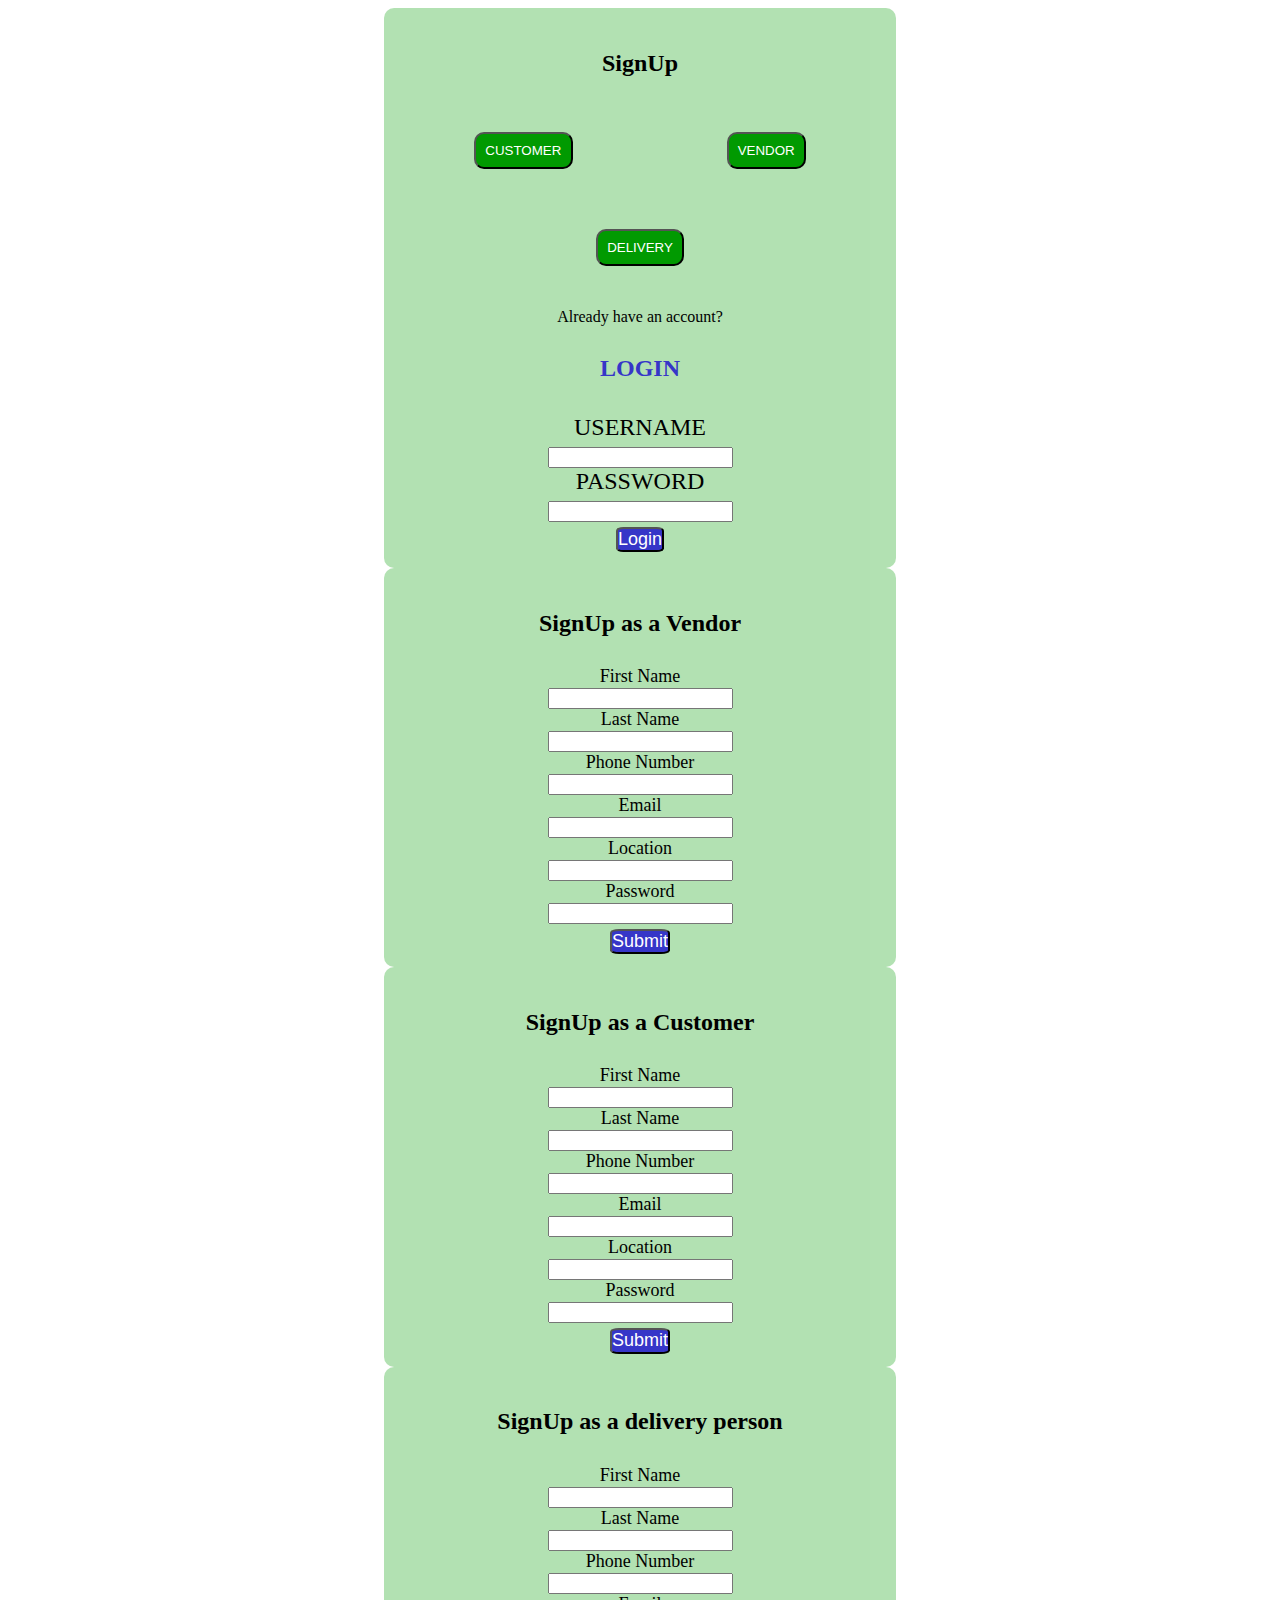
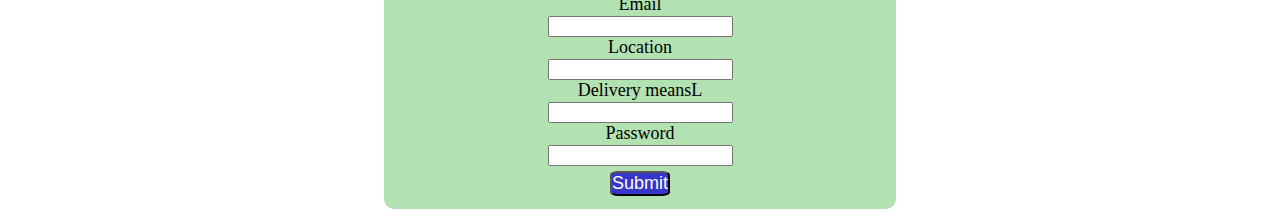
<file: index.html>
<!DOCTYPE html>
<html lang="en">

<head>
    <meta charset="UTF-8">
    <meta http-equiv="X-UA-Compatible" content="IE=edge">
    <meta name="viewport" content="width=device-width, initial-scale=1.0">
    <title>Greendeliver</title>
    <link rel="stylesheet" href="css/style.css">
</head>

<body>
    <div>

        <div class="page">

            <p class="text">SignUp</p>

            <div class="btns">
                <div class="custven">
                    <input type="button" name="btn1" id="btn1" class="buttons" value="CUSTOMER">
                    <input type="button" name="btn2" id="btn2" class="buttons" value="VENDOR">
                </div>

                <input type="button" name="btn3" id="btn3" class="buttons" value="DELIVERY">
            </div>



            <p id="have">Already have an account?</p>
            <p class="text" id="log">LOGIN</p>

            <div class="login">
                <form action="">
                    <label for="Username"> USERNAME</label><br>
                    <input type="text" name="log" id="log" size="20"><br>
                    <label for="password"> PASSWORD</label><br>
                    <input type="password" name="logpass" id="logpass"><br>
                    <input type="submit" name="login" class="loginbutton" value="Login">
                </form>
            </div>
        </div>





        <div class="vendor" id="user_vendor">
            <P class="text">SignUp as a Vendor</P>
            <form id="" action="">
                <label for="fname">First Name</label><br>
                <input type="text" id="fname" name="fname" value=" "><br>
                <label for="lname">Last Name</label><br>
                <input type="text" id="lname" name="lname" value=" "><br>
                <label for="phone">Phone Number</label><br>
                <input type="number" id="phone" name="phone"><br>
                <label for="email">Email</label><br>
                <input type="email" id="email" name="email"><br>
                <label for="location">Location</label><br>
                <input type="text" name="" id="location" name="location"><br>
                <label for="password">Password</label><br>
                <input type="password" name="password" id="password"><br>


                <input type="submit" class="loginbutton" name="submit" id="submit" value="Submit">


            </form>
        </div>


        <div class="customer">
            <p class="text">SignUp as a Customer</p>
            <form name="customerform" action="">
                <label for="cfname">First Name</label><br>
                <input type="text" id="cfname" name="cfname" value=" "><br>
                <label for="clname">Last Name</label><br>
                <input type="text" id="clname" name="clname" value=" "><br>
                <label for="cphone">Phone Number</label><br>
                <input type="number" id="cphone" name="cphone"><br>
                <label for="cemail">Email</label><br>
                <input type="email" id="cemail" name="cemail"><br>
                <label for="clocation">Location</label><br>
                <input type="text" name="" id="clocation" name="clocation"><br>
                <label for="cpassword">Password</label><br>
                <input type="cpassword" name="cpassword" id="password"><br>

                <input type="submit" name="csubmit" id="csubmit" class="loginbutton" value="Submit">


            </form>
        </div>


        <div class="delivery">
            <p class="text">SignUp as a delivery person</p>
            <form name="deliveryform" action="">
                <label for="dfname">First Name</label><br>
                <input type="text" id="dfname" name="dfname" value=" "><br>
                <label for="dlname">Last Name</label><br>
                <input type="text" id="dlname" name="dlname" value=" "><br>
                <label for="dphone">Phone Number</label><br>
                <input type="number" id="dphone" name="dphone"><br>
                <label for="demail">Email</label><br>
                <input type="email" id="demail" name="demail"><br>
                <label for="dlocation">Location</label><br>
                <input type="text" id="dlocation" name="dlocation"><br>
                <label for="dmeans">Delivery meansL</label><br>
                <input type="text" id="dmeans" name="dmeans"><br>
                <label for="dpassword">Password</label><br>
                <input type="password" name="dpassword" id="dpassword"><br>

                <input type="submit" name="submit" id="submit" class="loginbutton" value="Submit">


            </form>
        </div>






</body>

</html>
</file>
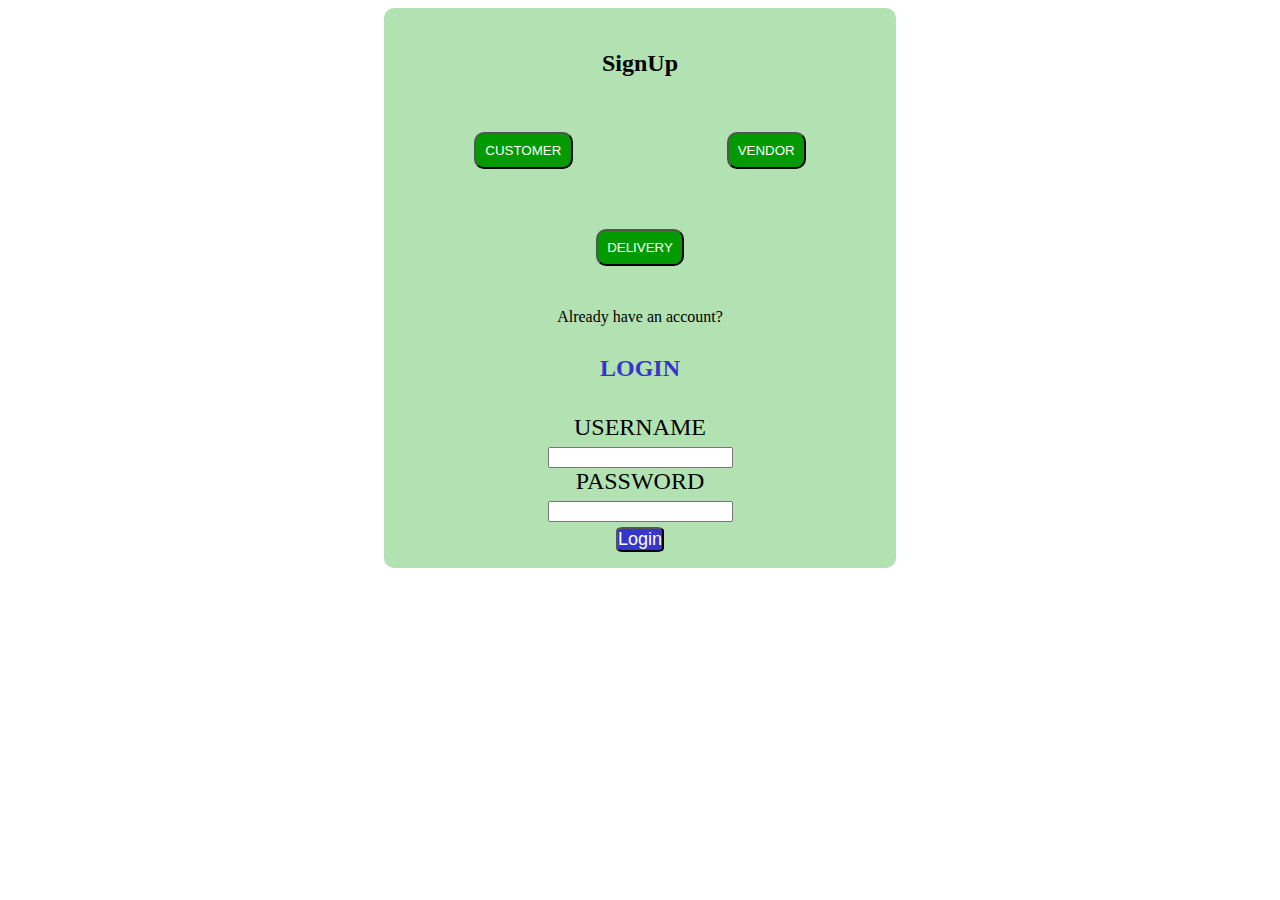
<file: account.html>
<!DOCTYPE html>
<html lang="en">
<head>
    <meta charset="UTF-8">
    <meta http-equiv="X-UA-Compatible" content="IE=edge">
    <meta name="viewport" content="width=device-width, initial-scale=1.0">
    <title>Greendeliver</title>
    <link rel="stylesheet" href="css/sign_up.css">
</head>
<body>
    <div>
        <div class="page">
            <p class="text">SignUp</p>
            <div class="btns">
                <div class="custven">
                    <a href="customer-signup.html"><input type="button" name="btn1" id="btn1" class="buttons" value="CUSTOMER"></a>
                    <a href="vendor-signup.html"><input type="button" name="btn2" id="btn2" class="buttons" value="VENDOR"></a>
                </div>
                <a href="delivery-signup.html"><input type="button" name="btn3" id="btn3" class="buttons" value="DELIVERY"></a>
            </div>
            <p id="have">Already have an account?</p>
            <p class="text" id="log">LOGIN</p>
            <div class="login">
                <form action="">
                    <label for="Username"> USERNAME</label><br>
                    <input type="text" name="log" id="log" size="20"required=true><br>
                    <label for="password"> PASSWORD</label><br>
                    <input type="password" name="logpass" id="logpass"required=true><br>
                    <a href="products.html"><input type="button" name="login" class="loginbutton" value="Login"></a>
                </form>
            </div>
        </div>
    </div>
</body>
</html>
</file>
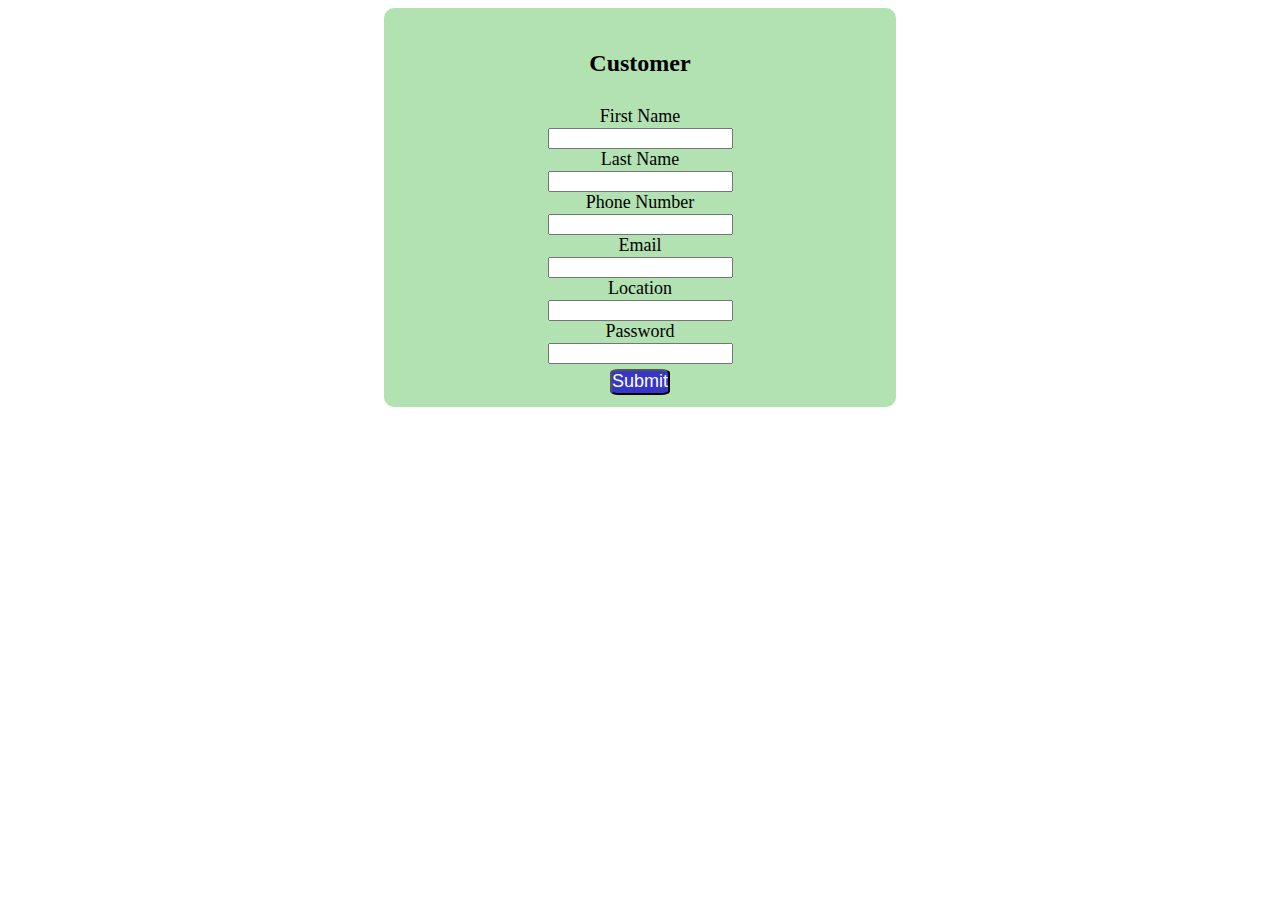
<file: customer-signup.html>
<!DOCTYPE html>
       <html lang="en">
       <head>
           <meta charset="UTF-8">
           <meta http-equiv="X-UA-Compatible" content="IE=edge">
           <meta name="viewport" content="width=device-width, initial-scale=1.0">
           <title>Customerpage</title>
           <link rel="stylesheet" href="css/sign_up.css">
       </head>
       <body>
        <div class="customer">
            <p class="text">Customer</p>
            <form name="customerform" action="">
                <label for="cfname">First Name</label><br>
                <input type="text" id="cfname" name="cfname" value=" "><br>
                <label for="clname">Last Name</label><br>
                <input type="text" id="clname" name="clname" value=" "><br>
                <label for="cphone">Phone Number</label><br>
                <input type="number" id="cphone" name="cphone"><br>
                <label for="cemail">Email</label><br>
                <input type="email" id="cemail" name="cemail"><br>
                <label for="clocation">Location</label><br>
                <input type="text" name="" id="clocation" name="clocation"><br>
                <label for="cpassword">Password</label><br>
                <input type="cpassword" name="cpassword" id="password"><br>
                <a href="products.html"><input type="button" name="csubmit" id="csubmit" class="loginbutton" value="Submit"></a>
            </form>
        </div>
       </body>
       </html>
</file>
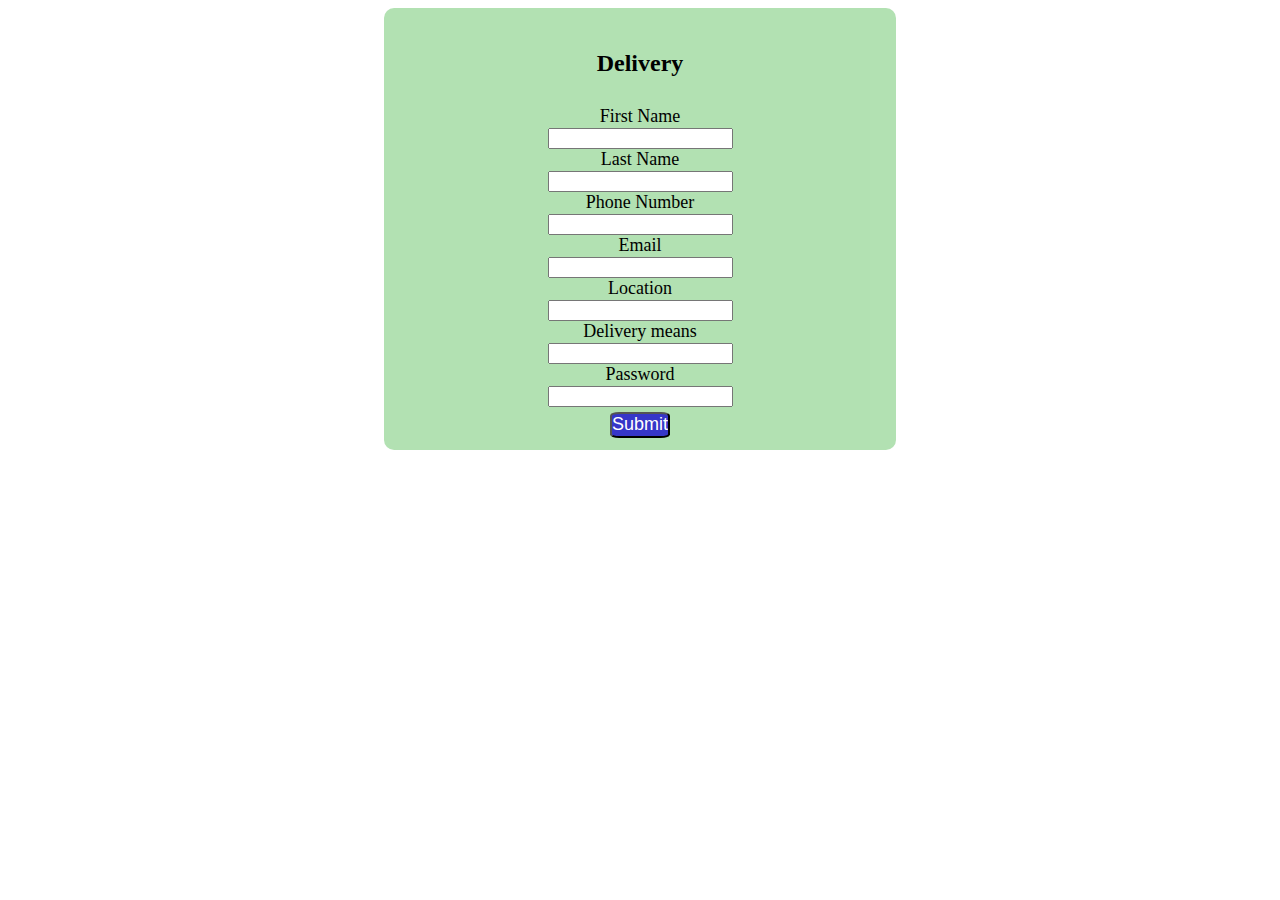
<file: delivery-signup.html>
<!DOCTYPE html>
<html lang="en">
<head>
    <meta charset="UTF-8">
    <meta http-equiv="X-UA-Compatible" content="IE=edge">
    <meta name="viewport" content="width=device-width, initial-scale=1.0">
    <title>Deliverypage</title>
    <link rel="stylesheet" href="css/sign_up.css">
</head>
<body>
    <div class="delivery">
        <p class="text">Delivery</p>
        <form name="deliveryform" action="">
            <label for="dfname">First Name</label><br>
            <input type="text" id="dfname" name="dfname" value=" "><br>
            <label for="dlname">Last Name</label><br>
            <input type="text" id="dlname" name="dlname" value=" "><br>
            <label for="dphone">Phone Number</label><br>
            <input type="number" id="dphone" name="dphone"><br>
            <label for="demail">Email</label><br>
            <input type="email" id="demail" name="demail"><br>
            <label for="dlocation">Location</label><br>
            <input type="text" id="dlocation" name="dlocation"><br>
            <label for="dmeans">Delivery means</label><br>
            <input type="text" id="dmeans" name="dmeans"><br>
            <label for="dpassword">Password</label><br>
            <input type="password" name="dpassword" id="dpassword"><br>
            <a href="delivery.html"><input type="button" name="submit" id="submit" class="loginbutton" value="Submit"></a>
        </form>
    </div>
</body>
</html>
</file>
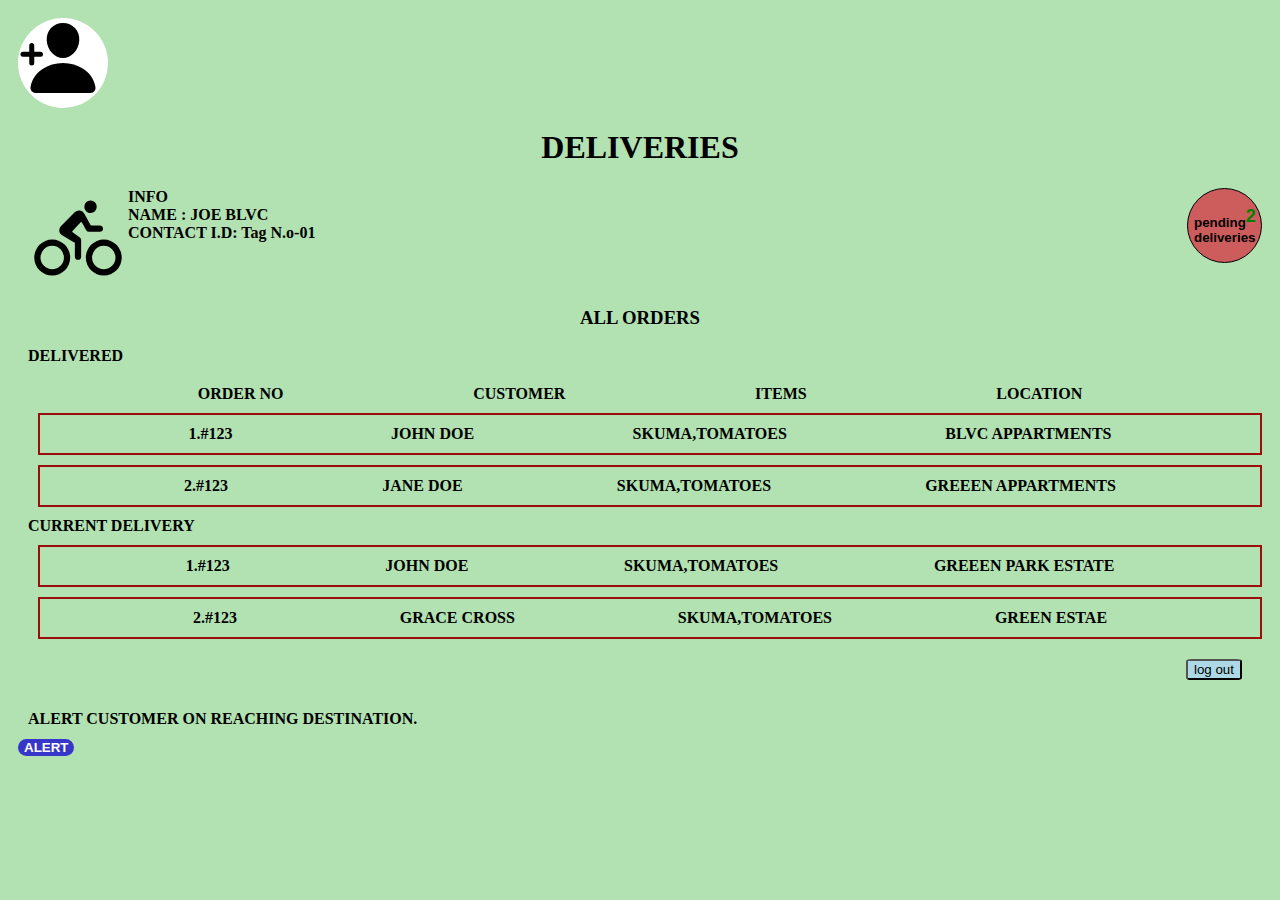
<file: delivery.html>
<!DOCTYPE html>
<html lang="en">
<head>
    <meta charset="UTF-8">
    <meta http-equiv="X-UA-Compatible" content="IE=edge">
    <meta name="viewport" content="width=device-width, initial-scale=1.0">
    <title>delivery</title>
    <link rel="stylesheet" href="css/delivery.css">
</head>
<body>
    <div class="info">
        <div class="del">
        <img src="/images/person-add.svg" height="80px">
        </div>
        <div class="cycle">
            <h1>DELIVERIES</h1>
            <button id="brw">pending<sup>2</sup> <br> deliveries </button>
            <p>
                <img src="images/bicycle.svg" height="100px">
                INFO <br>
                NAME : JOE BLVC <br>
                CONTACT I.D: Tag N.o-01
            
            </p>
        
        <div>
        <div class="deliv">
            <h3>ALL ORDERS</h3>
            <p>DELIVERED</p>
        </div>
       <div class="dl1">
            <div class="t1">
                <p>ORDER NO </p>
                <p>CUSTOMER</p>
                <p>ITEMS </p>
                <p>LOCATION </p>
            </div>    
            <div class="t2">
                <p>1.#123</p>
                <p>JOHN DOE</p>
                <p>SKUMA,TOMATOES</p>
                <p>BLVC APPARTMENTS</p>
            </div>
            <div class="t3">
                <p>2.#123</p>
                <p>JANE DOE</p>
                <p>SKUMA,TOMATOES</p>
                <p>GREEEN APPARTMENTS</p>
            </div>
       
        <div class="dt">
            <p>CURRENT DELIVERY</p> 
        </div>
        <div class="d">
            <p>1.#123</p>
            <p>JOHN DOE</p>
            <p>SKUMA,TOMATOES</p>
            <p>GREEEN PARK ESTATE</p>
        </div>
            <div class="d1">
                <p>2.#123</p>
            <p>GRACE CROSS</p>
            <p>SKUMA,TOMATOES</p>
            <p>GREEN ESTAE</p>
            </div>
        </div>
        <div id="log">
            <a href="landing_page.html"><input type="button" onclick="logOut()" class="lg" value="log out"></a>
           
        </div>
        <div>
            <p>ALERT CUSTOMER ON REACHING DESTINATION.</p>
             <input type="button" id="alert"
             onclick="alertCustomer()"  class="lg2" value="ALERT">
        </div>
    </div>
   <script src="Js/delivery.js"></script> 
</body>
</html>
</file>
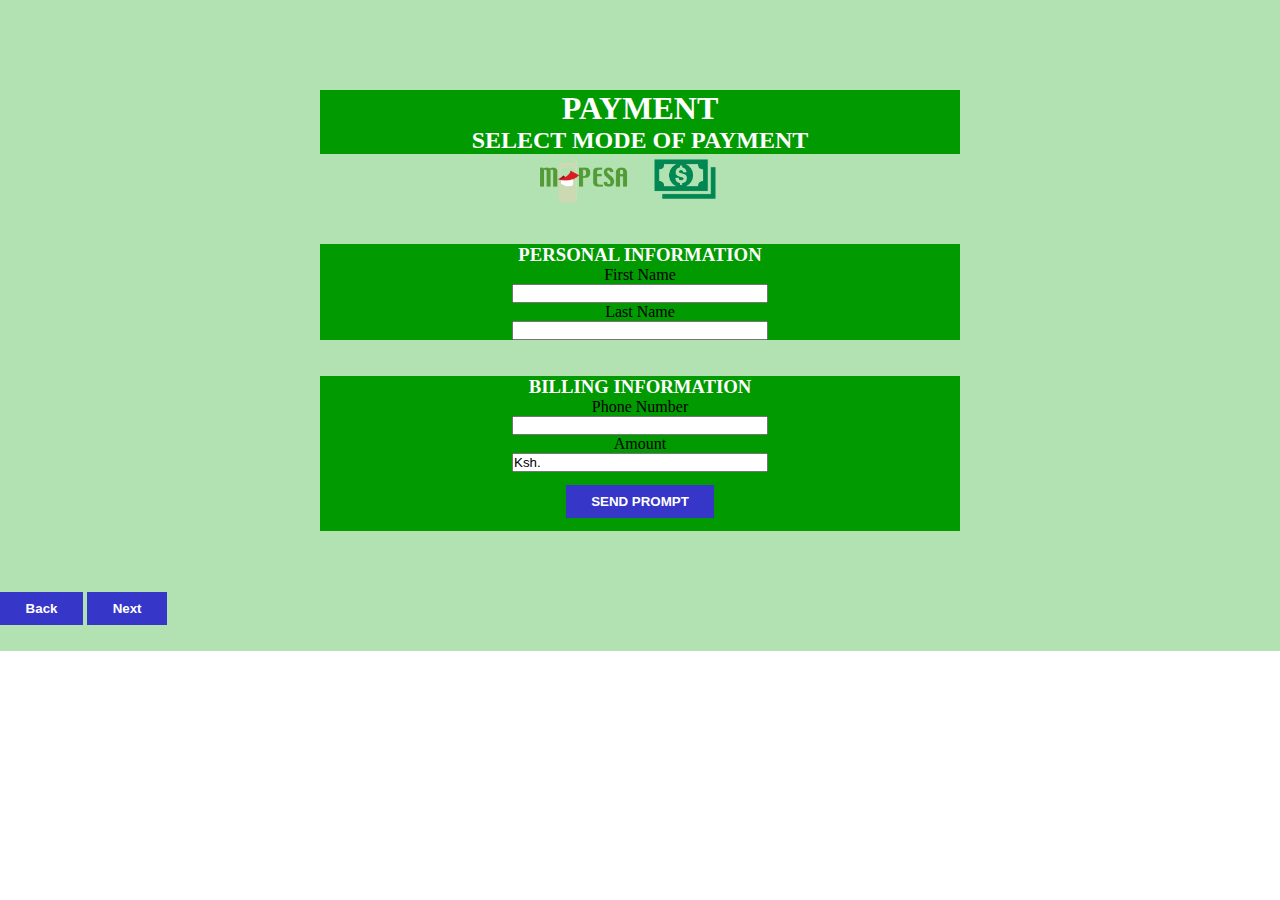
<file: payment.html>
<!DOCTYPE html>
<html lang="en">
<head>
    <meta charset="UTF-8">
    <meta http-equiv="X-UA-Compatible" content="IE=edge">
    <meta name="viewport" content="width=device-width, initial-scale=1.0">
    <title>Greendeliver</title>
    <!-- CSS only -->
    <link href="https://cdn.jsdelivr.net/npm/bootstrap@5.1.3/dist/css/bootstrap.min.css" 
    rel="stylesheet" 
    integrity="sha384-1BmE4kWBq78iYhFldvKuhfTAU6auU8tT94WrHftjDbrCEXSU1oBoqyl2QvZ6jIW3" 
    crossorigin="anonymous">
    <link rel="stylesheet"  type="text/css" href="css/payment.css">
    
</head>
<body>
    <div id="container">
        <div class="container--fluid">
            <h1>PAYMENT</h1>
            <p> <h2>select mode of payment </h2> </p>
            <div class="images"> <img src="./Assets/mpesa-logo-removebg.png" alt="mpesa logo" height="50vh"><img src="./Assets/cashbgremoved.png" alt="cash png" height="50vh"></div>
            <div class="personal--info">
                <h3>Personal Information</h3>
                <form>
                    <label for="firstname">First Name </label><br>
                    <input type="text" name="" id=""><br>
                    <label for="lasttname">Last Name </label><br>
                    <input type="text" name="" id=""><br>
                </form>
            </div>
            <div class="billing--info">
                <h3>Billing Information</h3>
                <form>
                    <label for="phone--no">Phone Number</label><br>
                    <input type="text" name="" id="value" required="true" value=""><br>
                    <label for="amount">Amount</label><br>
                    <input type="text" name="" id="amount" required="true" value="Ksh."><br>
                    <a href=""><button onclick="sendPrompt()">SEND PROMPT</button></a>
                </form>
            </div>
            <div class="d-flex flex-row justify-content-around">
                <a href="products.html"><input type="button" value="Back" onclick="previous()"></a> <a href="customer-order.html"><input type="button" onclick="next()" value="Next"></a>
            </div>
        </div>
    </div>
        <div id="complete">
            

        </div>

    <script src="/Js/payment.js"></script>
</body>
</html>
</file>
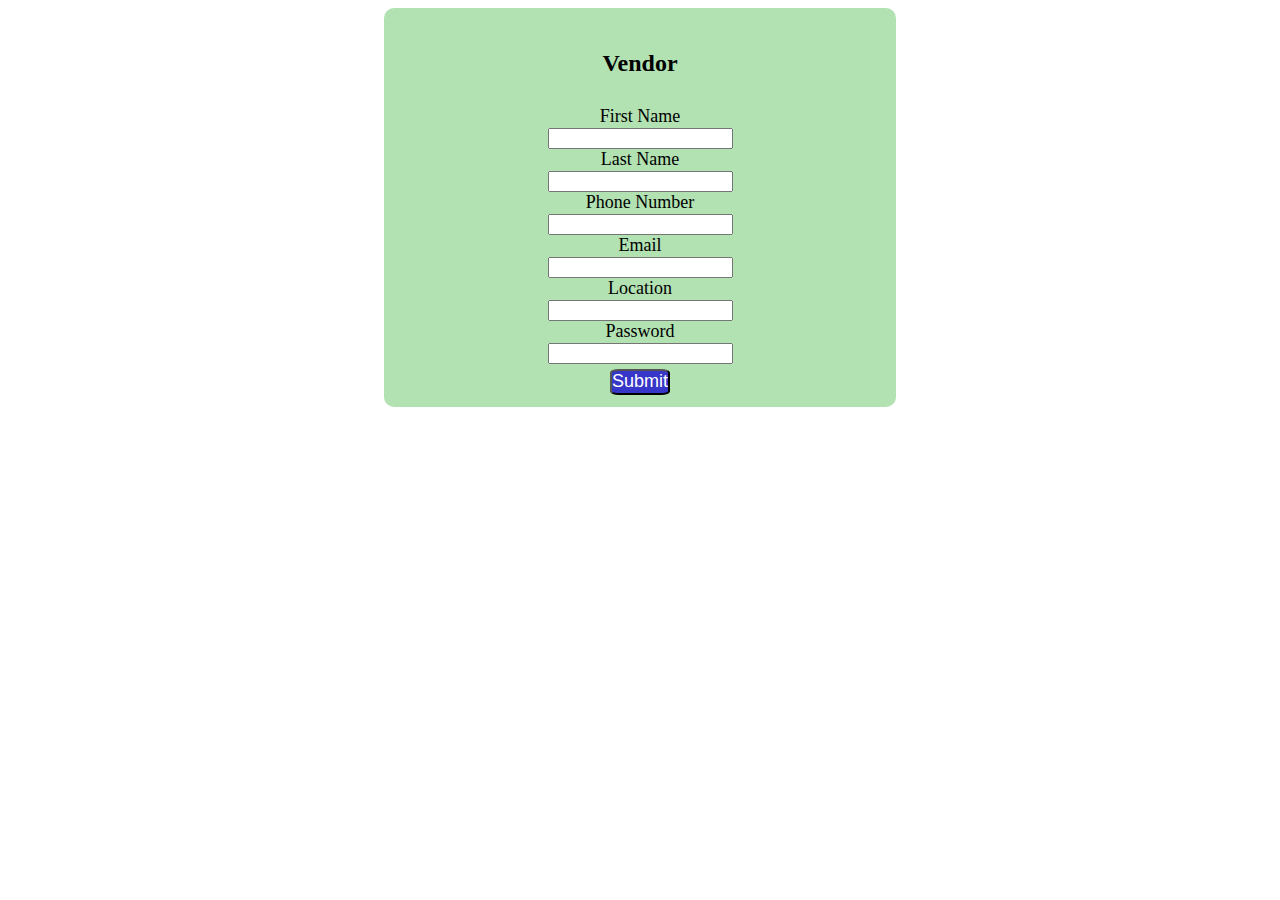
<file: vendor-signup.html>
<!DOCTYPE html>
<html lang="en">
<head>
    <meta charset="UTF-8">
    <meta http-equiv="X-UA-Compatible" content="IE=edge">
    <meta name="viewport" content="width=device-width, initial-scale=1.0">
    <title>Vendor_page</title>
    <link rel="stylesheet" href="/css/sign_up.css">
</head>
<body>
    <div class="Vendor">
        <P class="text">Vendor</P>
        <form id="" action="">
            <label for="fname">First Name</label><br>
            <input type="text" id="fname" name="fname" value=" "><br>
            <label for="lname">Last Name</label><br>
            <input type="text" id="lname" name="lname" value=" "><br>
            <label for="phone">Phone Number</label><br>
            <input type="number" id="phone" name="phone"><br>
            <label for="email">Email</label><br>
            <input type="email" id="email" name="email"><br>
            <label for="location">Location</label><br>
            <input type="text" name="" id="location" name="location"><br>
            <label for="password">Password</label><br>
            <input type="password" name="password" id="password"><br>
            <a href="vendor-order.html"><input type="button" class="loginbutton" name="submit" id="submit" value="Submit"></a>
        </form>
    </div>
</body>
</html>
</file>
<file: css/style.css>
body {
    width: 100%;
    align-items: center;
    margin-left: auto;

    /* background-color: #019A01; */
}

.page {
    background-color: rgba(1, 154, 1, 0.3);
    width: 40%;
    margin-top: 1%;
    margin: auto;
    padding-top: 1%;
    padding-bottom: 1%;
    border-radius: 10px;
}

.text {

    padding: 1%;
    font-size: x-large;
    text-align: center;
    font-weight: bold;
    
}

.login {
    font-size: x-large;
    text-align: center;
    padding: 0.5%;
}

.account {
    text-align: center;
    word-spacing: 0.5%;
    padding: 0.5%;
    background-color: rgb(rgb(75, 155, 75));
}

.btns {
    padding: 5%;
    text-align: center;

}

.buttons {
    background-color: #019A01;
    padding: 2%;
    border-radius: 10px;
    color: white;
}

#have {
    text-align: center;
}

.loginbutton {
    color: white;
    margin-top: 1%;
    font-size: large;
    border-radius: 15%;
    padding: 0.05%;
    background-color: #3636C8;
}

#log{
    color: #3636C8;
}

.custven {
    justify-content: space-between;
    word-spacing: 150px;
    padding-bottom: 60px;
}

.forms {
    text-align: center;
    font-size: x-large;
    padding: 50px;

}

#p1 {
    font-size: larger;
}

.vendor{ background-color: rgba(1, 154, 1, 0.3);
    width: 40%;
    margin-top: 1%;
    margin: auto;
    padding-top: 1%;
    padding-bottom: 1%;
    border-radius: 10px;
    text-align: center;
    font-size: large;
}


.customer{ 
    background-color: rgba(1, 154, 1, 0.3);
    width: 40%;
    margin: auto;
    padding-top: 1%;
    padding-bottom: 1%;
    border-radius: 10px;
    text-align: center;
    font-size: large;
}


.delivery{
    background-color: rgba(1, 154, 1, 0.3);
    width: 40%;
    margin: auto;
    padding-top: 1%;
    padding-bottom: 1%;
    border-radius: 10px;
    text-align: center;
    font-size: large;
}
</file>
<file: css/sign_up.css>
body {
    width: 100%;
    align-items: center;
    margin-left: auto;

    /* background-color: #019A01; */
}

.page {
    background-color: rgba(1, 154, 1, 0.3);
    width: 40%;
    margin-top: 1%;
    margin: auto;
    padding-top: 1%;
    padding-bottom: 1%;
    border-radius: 10px;
}

.text {

    padding: 1%;
    font-size: x-large;
    text-align: center;
    font-weight: bold;
    
}

.login {
    font-size: x-large;
    text-align: center;
    padding: 0.5%;
}

.account {
    text-align: center;
    word-spacing: 0.5%;
    padding: 0.5%;
    background-color: rgb(rgb(75, 155, 75));
}

.btns {
    padding: 5%;
    text-align: center;

}

.buttons {
    background-color: #019A01;
    padding: 2%;
    border-radius: 10px;
    color: white;
}

#have {
    text-align: center;
}

.loginbutton {
    color: white;
    margin-top: 1%;
    font-size: large;
    border-radius: 15%;
    padding: 0.05%;
    background-color: #3636C8;
}

#log{
    color: #3636C8;
}

.custven {
    justify-content: space-between;
    word-spacing: 150px;
    padding-bottom: 60px;
}

.forms {
    text-align: center;
    font-size: x-large;
    padding: 50px;

}

#p1 {
    font-size: larger;
}

.Vendor{ background-color: rgba(1, 154, 1, 0.3);
    width: 40%;
    margin-top: 1%;
    margin: auto;
    padding-top: 1%;
    padding-bottom: 1%;
    border-radius: 10px;
    text-align: center;
    font-size: large;
}


.customer{ 
    background-color: rgba(1, 154, 1, 0.3);
    width: 40%;
    margin: auto;
    padding-top: 1%;
    padding-bottom: 1%;
    border-radius: 10px;
    text-align: center;
    font-size: large;
}


.delivery{
    background-color: rgba(1, 154, 1, 0.3);
    width: 40%;
    margin: auto;
    padding-top: 1%;
    padding-bottom: 1%;
    border-radius: 10px;
    text-align: center;
    font-size: large;
}
</file>
<file: css/delivery.css>
html{
    margin: 10px;
    box-sizing: border-box;
}
.del{
    border-radius: 50%;
    font-weight: bold;
    height: 90px;
    width: 90px;
    background-color: white;
}
.cycle h1{
    text-align: center;
    
}
.cycle p{
    display: flex;
    font-weight: bold;
    margin: 10px;
}
body{
    background-color:rgba(1, 154, 1, 0.302);
    color:  black;
    background-size: cover;
}

.info{
    position: relative;
}

#brw{
    font-family: Helvetica;
    background-color: indianred;
    border: 1px solid black;
    border-radius: 50%;
    font-weight: bold;
    float: right;
    height: 75px;
    width: 75px;
}

sup{
    color: green;
    font-size: large;
}
#brw:hover{
    color: white;
}
.deliv{
    text-align: center;
    color: black;
}
.deliv p{
    text-align: left;
    color: black;
}
.t1{
    display: flex;
    justify-content: space-evenly;
   color: black;
}
.t2{
    border: 2px solid #9C0D0D;
    display: flex;
    justify-content: space-evenly;
    color: black;
    margin-left: 20px;
}
.t3{
    border: 2px solid #9C0D0D;
    display: flex;
    justify-content: space-evenly; 
    color: black;
    margin-top: 10px;
    margin-left: 20px;
}
.d{
    border: 2px solid #9C0D0D;
    display: flex;
    justify-content: space-evenly; 
    color: black;
     margin-left: 20px;
}
.d1{
    margin-top: 10px;
    border: 2px solid #9C0D0D;
    display: flex;
    justify-content: space-evenly; 
    color: black;
    margin-left: 20px;
    
}
#log{
 text-align: right;
 padding: 20px;
}
.lg{
    background-color: lightblue;
    border-radius: 10%;
}
.lg2{
    background-color: #3636C8;
    border-radius: 45px;
    color: #fff;
    font-weight: 700;
    border: none;


}
@media only screen and (max-width: 600px) {
    html{
        background-color: rgba(1, 154, 1, 0.302); 
        font-size: medium;
 }
    body{
        font-size: smaller;
        color: white;
    }
    .cycle{
        color: blue;
        font-size: large;
    }
    .deliv{
        flex-direction: column;
    }
    .t1{ display: flex;
        flex-direction: column;
        font-size: medium;
    }
    .t2{
        display: flex;
        flex-direction: column;
        font-size: small;
       
        word-spacing: 10px;
    }
    .t3{
        display: flex;
        flex-direction: column;
        justify-content: space-evenly;
        font-size: small;
    }
    .d{
        justify-content: space-evenly;
    }
    .d1{
        justify-content: space-evenly;
    }
    
   .d{
       flex-direction: column;

   }
   .d1{
       flex-direction: column;
   }

    }
</file>
<file: css/payment.css>
*{
    box-sizing: border-box;
    margin: 0;
    padding: 0;
}

#container{
    background: rgba(1, 154, 1, 0.302);
    display: flex;
    flex-direction: column;
}

.container--fluid{
    margin-top: 10vh;
}

.d-flex>input{
    background: #3636C8;
    color: #fff;
    font-weight: 700;
    padding: 1vh 2vw;
    border: none;
    margin-top: 21.0vh;
}

#complete{
    margin: 20vh 10vw;
}

.images{
    text-align: center;
}

.billing--info,.personal--info {
    background: #019A01;
    margin: 4vh auto;
    text-align: center;
    gap: 1em;
    width: 50vw;
}

h1, h2, h3{
    background: #019A01;
    width: 50vw;
    text-align: center;
    margin: auto auto;
    color: #fff;
    text-transform: uppercase;
}

 a >input {
    margin: 2% auto;
    background: #3636C8;
    color: #fff;
    font-weight: 700;
    padding: 1vh 2vw;
    border: none;
}

a >button {
    margin: 2% auto;
    background: #3636C8;
    color: #fff;
    font-weight: 700;
    padding: 1vh 2vw;
    border: none;
}

form>input{
    width: 40%;
}
</file>
